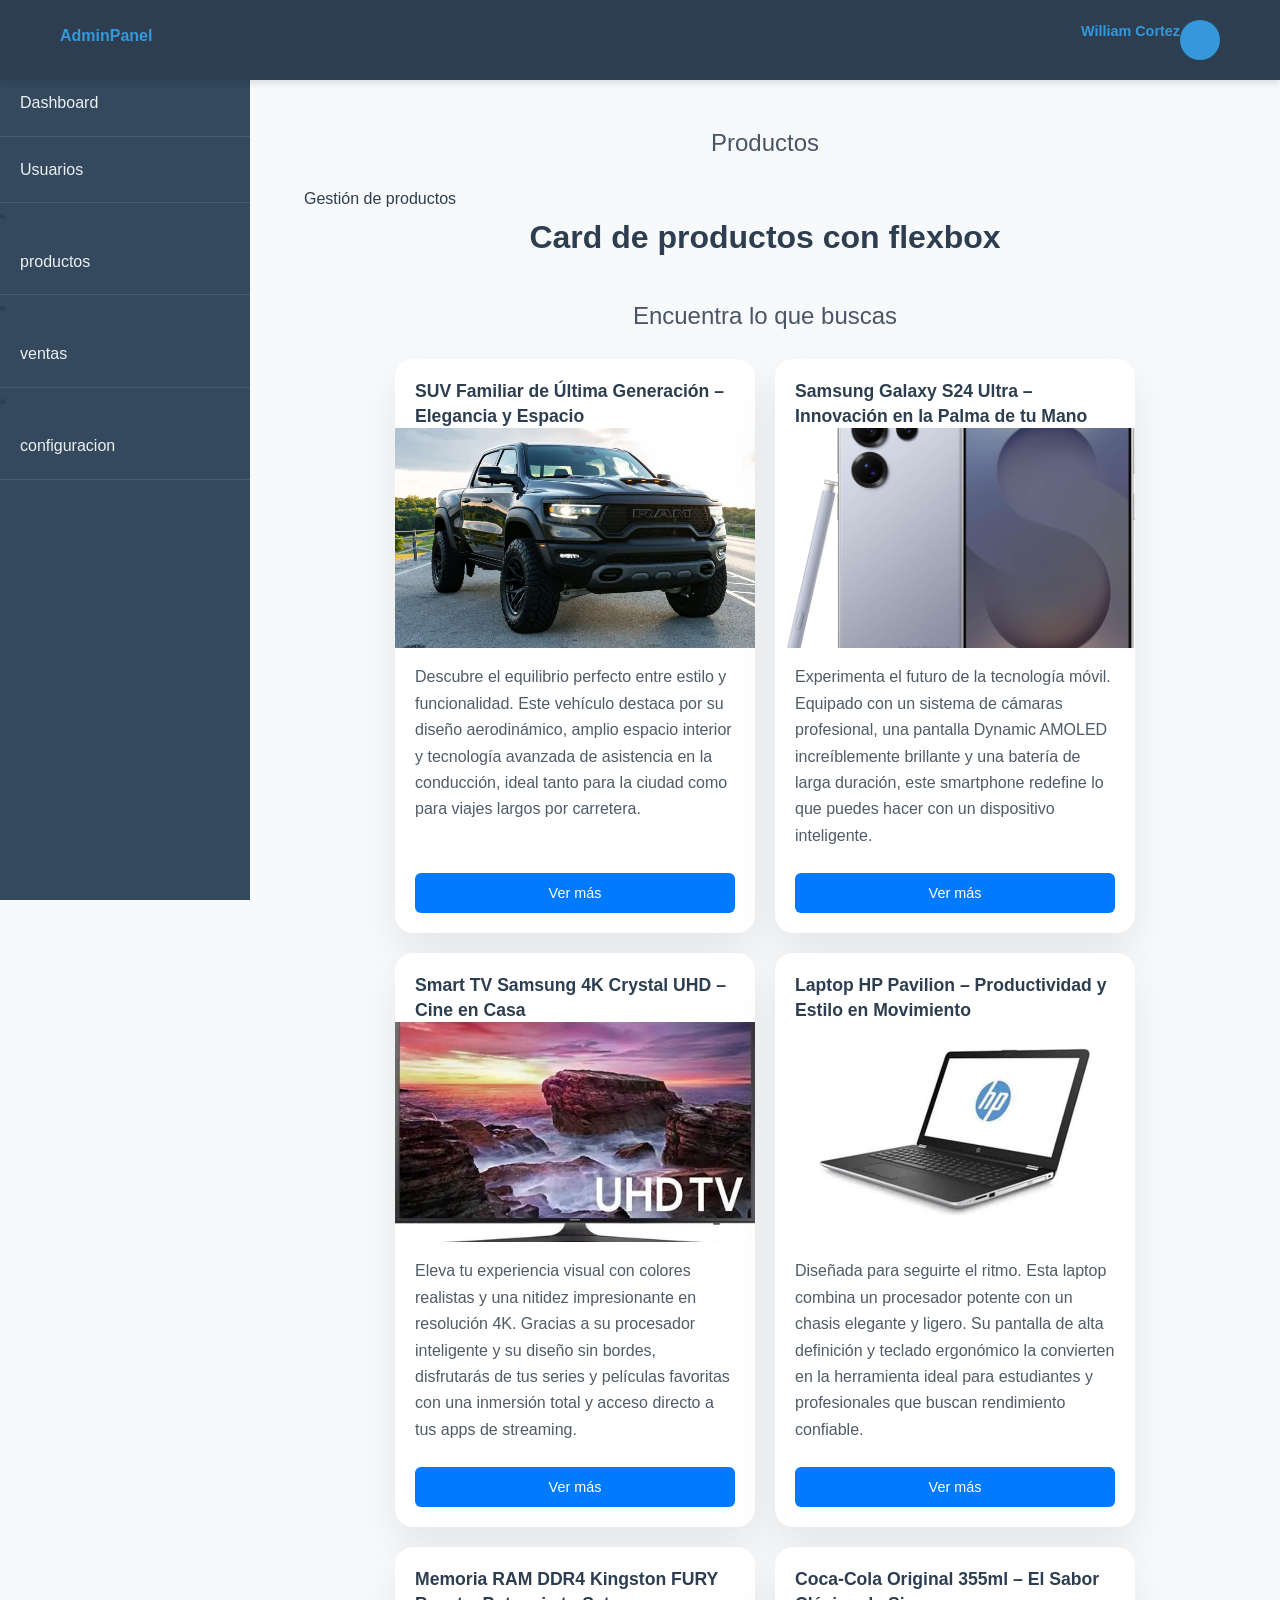
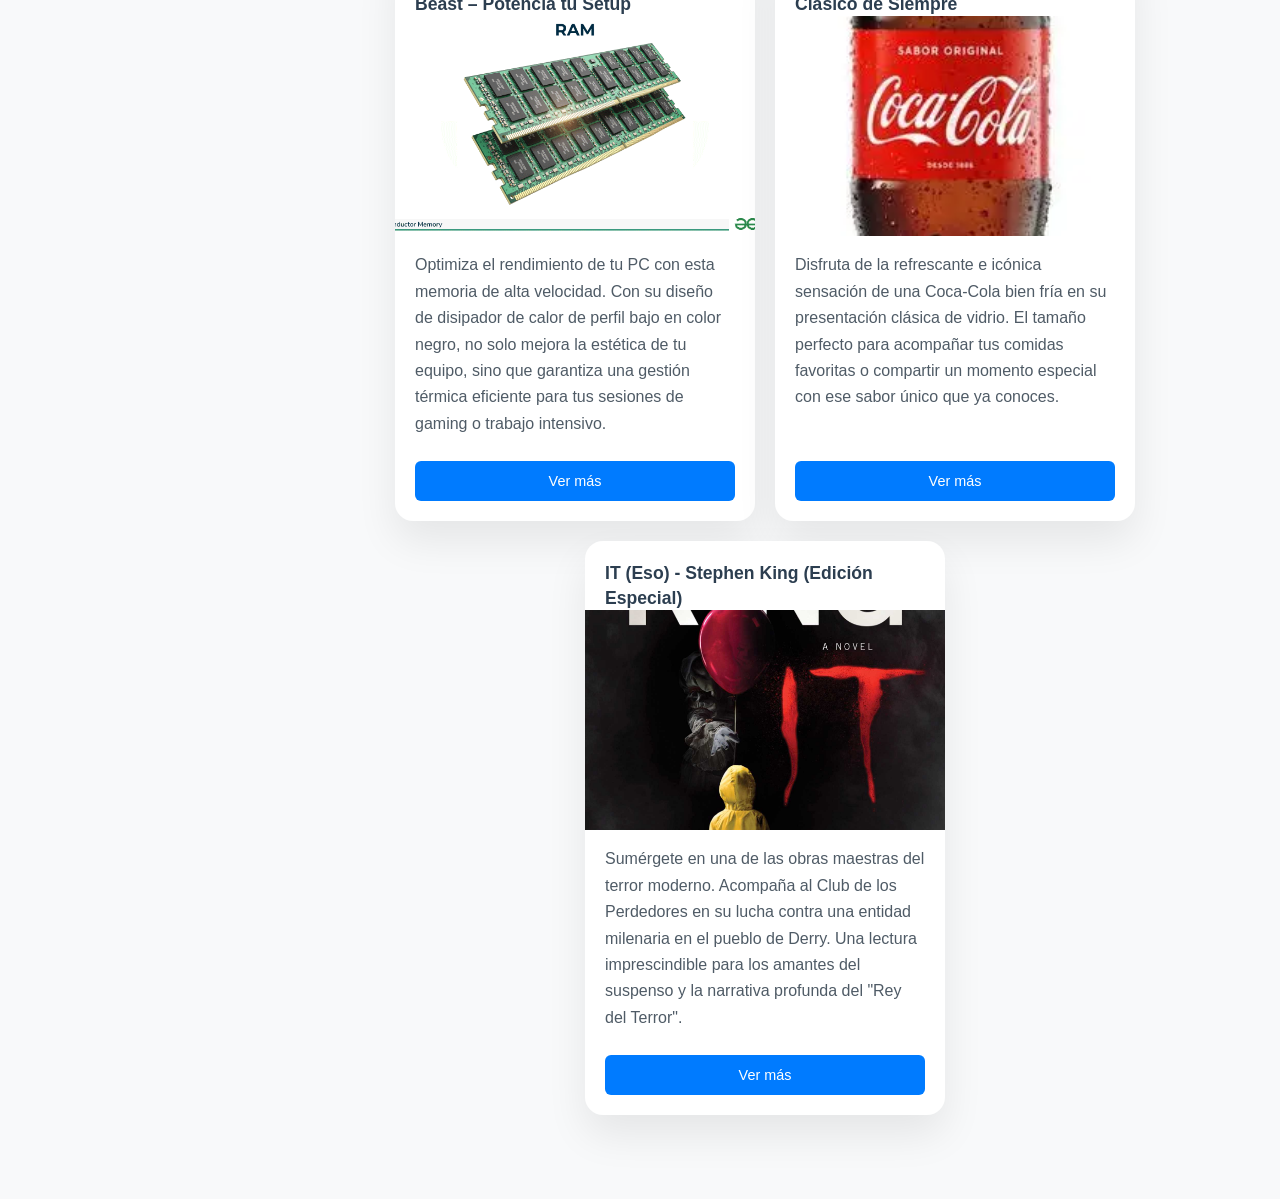
<file: PanelAdmin/pages/products.html>
<!DOCTYPE html>
<html lang="en">
  <head>
    <meta charset="UTF-8" />
    <meta name="viewport" content="width=device-width, initial-scale=1.0" />
    <title>Productos</title>
    <link rel="stylesheet" href="/PanelAdmin/css/product.css" />
  </head>
  <body>
    <div id="layout-placeholder"></div>
    <script src="/PanelAdmin/js/sidebar.js"></script>

    <main class="main-content">
      <div class="content-header">
        <h2 class="page-title">Productos</h2>
        <p class="page-description">Gestión de productos</p>
        <h1>Card de productos con flexbox</h1>
        <br />
        <h2>Encuentra lo que buscas</h2>
        <div class="card-container">
          <div class="card">
            <h3>SUV Familiar de Última Generación – Elegancia y Espacio</h3>
            <img src="/PanelAdmin/assets/img/carro.webp" />
            <p>
              Descubre el equilibrio perfecto entre estilo y funcionalidad. Este
              vehículo destaca por su diseño aerodinámico, amplio espacio
              interior y tecnología avanzada de asistencia en la conducción,
              ideal tanto para la ciudad como para viajes largos por carretera.
            </p>
            <button>Ver más</button>
          </div>
          <div class="card">
            <h3>
              Samsung Galaxy S24 Ultra – Innovación en la Palma de tu Mano
            </h3>
            <img src="/PanelAdmin/assets/img/samsumg.jpg" />
            <p>
              Experimenta el futuro de la tecnología móvil. Equipado con un
              sistema de cámaras profesional, una pantalla Dynamic AMOLED
              increíblemente brillante y una batería de larga duración, este
              smartphone redefine lo que puedes hacer con un dispositivo
              inteligente.
            </p>
            <button>Ver más</button>
          </div>
          <div class="card">
            <h3>Smart TV Samsung 4K Crystal UHD – Cine en Casa</h3>
            <img src="/PanelAdmin/assets/img/tv.webp" />
            <p>
              Eleva tu experiencia visual con colores realistas y una nitidez
              impresionante en resolución 4K. Gracias a su procesador
              inteligente y su diseño sin bordes, disfrutarás de tus series y
              películas favoritas con una inmersión total y acceso directo a tus
              apps de streaming.
            </p>
            <button>Ver más</button>
          </div>
          <div class="card">
            <h3>Laptop HP Pavilion – Productividad y Estilo en Movimiento</h3>
            <img src="/PanelAdmin/assets/img/hp.webp" />
            <p>
              Diseñada para seguirte el ritmo. Esta laptop combina un procesador
              potente con un chasis elegante y ligero. Su pantalla de alta
              definición y teclado ergonómico la convierten en la herramienta
              ideal para estudiantes y profesionales que buscan rendimiento
              confiable.
            </p>
            <button>Ver más</button>
          </div>
          <div class="card">
            <h3>Memoria RAM DDR4 Kingston FURY Beast – Potencia tu Setup</h3>
            <img src="/PanelAdmin/assets/img/RAM.png" />
            <p>
              Optimiza el rendimiento de tu PC con esta memoria de alta
              velocidad. Con su diseño de disipador de calor de perfil bajo en
              color negro, no solo mejora la estética de tu equipo, sino que
              garantiza una gestión térmica eficiente para tus sesiones de
              gaming o trabajo intensivo.
            </p>
            <button>Ver más</button>
          </div>
          <div class="card">
            <h3>Coca-Cola Original 355ml – El Sabor Clásico de Siempre</h3>
            <img src="/PanelAdmin/assets/img/cocacola.webp" />
            <p>
              Disfruta de la refrescante e icónica sensación de una Coca-Cola
              bien fría en su presentación clásica de vidrio. El tamaño perfecto
              para acompañar tus comidas favoritas o compartir un momento
              especial con ese sabor único que ya conoces.
            </p>
            <button>Ver más</button>
          </div>
          <div class="card">
            <h3>IT (Eso) - Stephen King (Edición Especial)</h3>
            <img src="/PanelAdmin/assets/img/libro.jpg" />
            <p>
              Sumérgete en una de las obras maestras del terror moderno.
              Acompaña al Club de los Perdedores en su lucha contra una entidad
              milenaria en el pueblo de Derry. Una lectura imprescindible para
              los amantes del suspenso y la narrativa profunda del "Rey del
              Terror".
            </p>
            <button>Ver más</button>
          </div>
        </div>
      </div>
    </main>
  </body>
</html>
</file>
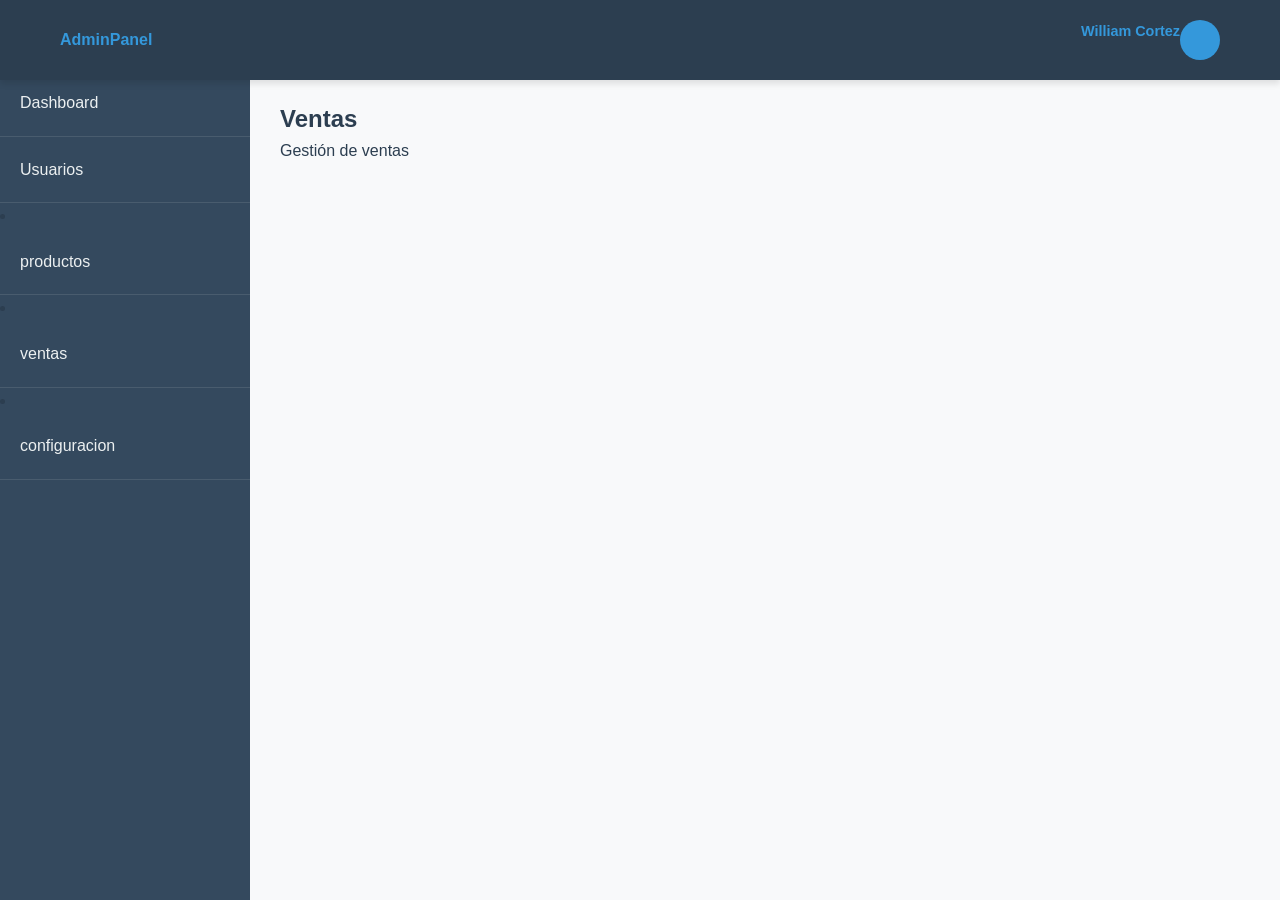
<file: PanelAdmin/pages/sales.html>
<!DOCTYPE html>
<html lang="en">
  <head>
    <meta charset="UTF-8" />
    <meta name="viewport" content="width=device-width, initial-scale=1.0" />
    <title>Ventas</title>
  </head>
  <body>
    <div id="layout-placeholder"></div>
    <script src="/PanelAdmin/js/sidebar.js"></script>

    <main class="main-content">
      <div class="content-header">
        <h2 class="page-title">Ventas</h2>
        <p class="page-description">Gestión de ventas</p>
      </div>
    </main>
  </body>
</html>
</file>
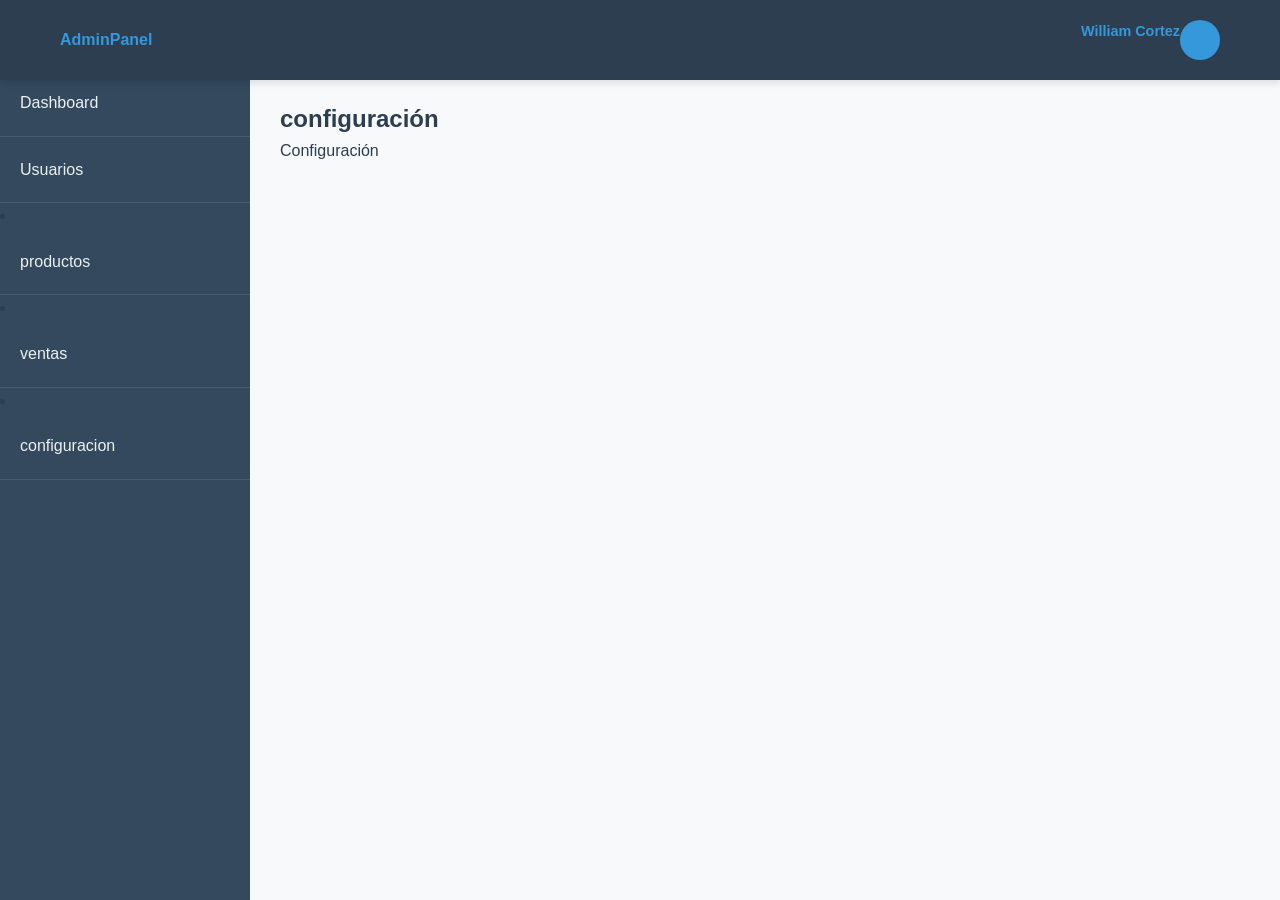
<file: PanelAdmin/pages/settings.html>
<!DOCTYPE html>
<html lang="en">
  <head>
    <meta charset="UTF-8" />
    <meta name="viewport" content="width=device-width, initial-scale=1.0" />
    <title>Configuración</title>
  </head>
  <body>
    <div id="layout-placeholder"></div>
    <script src="/PanelAdmin/js/sidebar.js"></script>

    <main class="main-content">
      <div class="content-header">
        <h2 class="page-title">configuración</h2>
        <p class="page-description">Configuración</p>
      </div>
    </main>
  </body>
</html>
</file>
<file: PanelAdmin/css/product.css>
/* e* -ln(y)
a*b = e^a - ln(b)
*/

* {
  margin: 0;
  padding: 0;
  box-sizing: border-box;
}

body {
  font-family: Arial, sans-serif;
  background: #f2f5f9;
  color: #222;
  padding: 24px;
}

h1,
h2 {
  text-align: center;
}

h1 {
  margin-bottom: 8px;
  font-size: 2rem;
}

h2 {
  margin-bottom: 24px;
  color: #4a5568;
  font-weight: 400;
}
.card-container {
  display: flex;
  flex-wrap: wrap;
  justify-content: center;
  gap: 20px;
  max-width: 1200px;
  margin: 0 auto;
}

.card {
  display: flex;
  flex-direction: column;
  justify-content: space-between;
  background: #ffffff;
  border-radius: 18px;
  box-shadow: 0 20px 40px rgba(0, 0, 0, 0.08);
  overflow: hidden;
  width: 100%;
  max-width: 360px;
  min-height: 440px;
  transition: transform 0.25s ease, box-shadow 0.25s ease;
}

.card:hover {
  transform: translateY(-6px);
  box-shadow: 0 28px 50px rgba(0, 0, 0, 0.12);
}

.card img {
  width: 100%;
  height: 220px;
  object-fit: cover;
  display: block;
}

.card h3 {
  font-size: 1.1rem;
  line-height: 1.4;
  padding: 20px 20px 0;
}

.card p {
  padding: 16px 20px 24px;
  color: #4f5b66;
  line-height: 1.65;
  flex: 1;
}
.card-container {
  display: flex;
  flex-wrap: wrap;
  justify-content: center;
  gap: 20px;
  max-width: 1200px;
  margin: 0 auto;
}

.card {
  display: flex;
  flex-direction: column;
  justify-content: space-between;
  background: #ffffff;
  border-radius: 18px;
  box-shadow: 0 20px 40px rgba(0, 0, 0, 0.08);
  overflow: hidden;
  width: 100%;
  max-width: 360px;
  min-height: 440px;
  transition: transform 0.25s ease, box-shadow 0.25s ease;
}

.card:hover {
  transform: translateY(-6px);
  box-shadow: 0 28px 50px rgba(0, 0, 0, 0.12);
}

.card img {
  width: 100%;
  height: 220px;
  object-fit: cover;
  display: block;
}

.card h3 {
  font-size: 1.1rem;
  line-height: 1.4;
  padding: 20px 20px 0;
}

.card p {
  padding: 16px 20px 24px;
  color: #4f5b66;
  line-height: 1.65;
  flex: 1;
}

.card button {
  background: #007bff;
  color: #fff;
  border: none;
  padding: 12px 20px;
  margin: 0 20px 20px;
  border-radius: 6px;
  cursor: pointer;
  font-size: 0.9rem;
  transition: background-color 0.25s ease;
}
</file>
